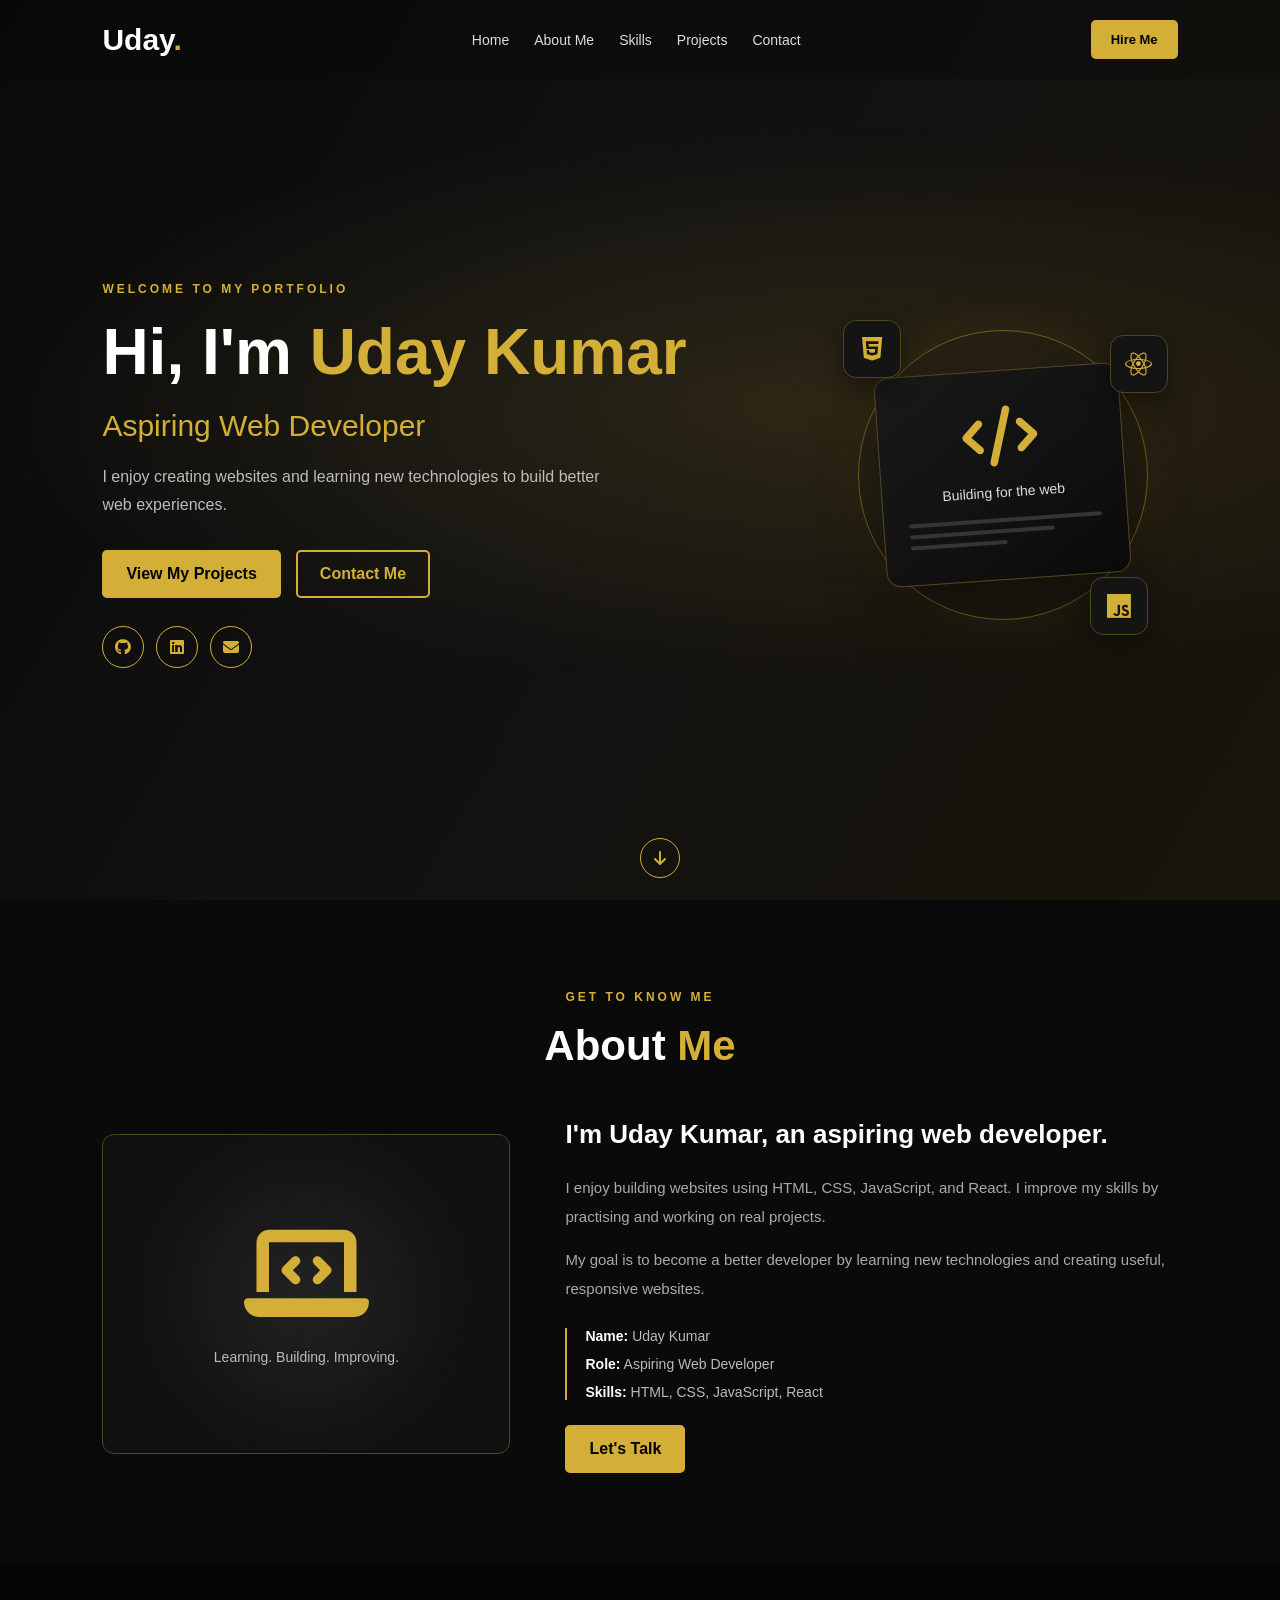
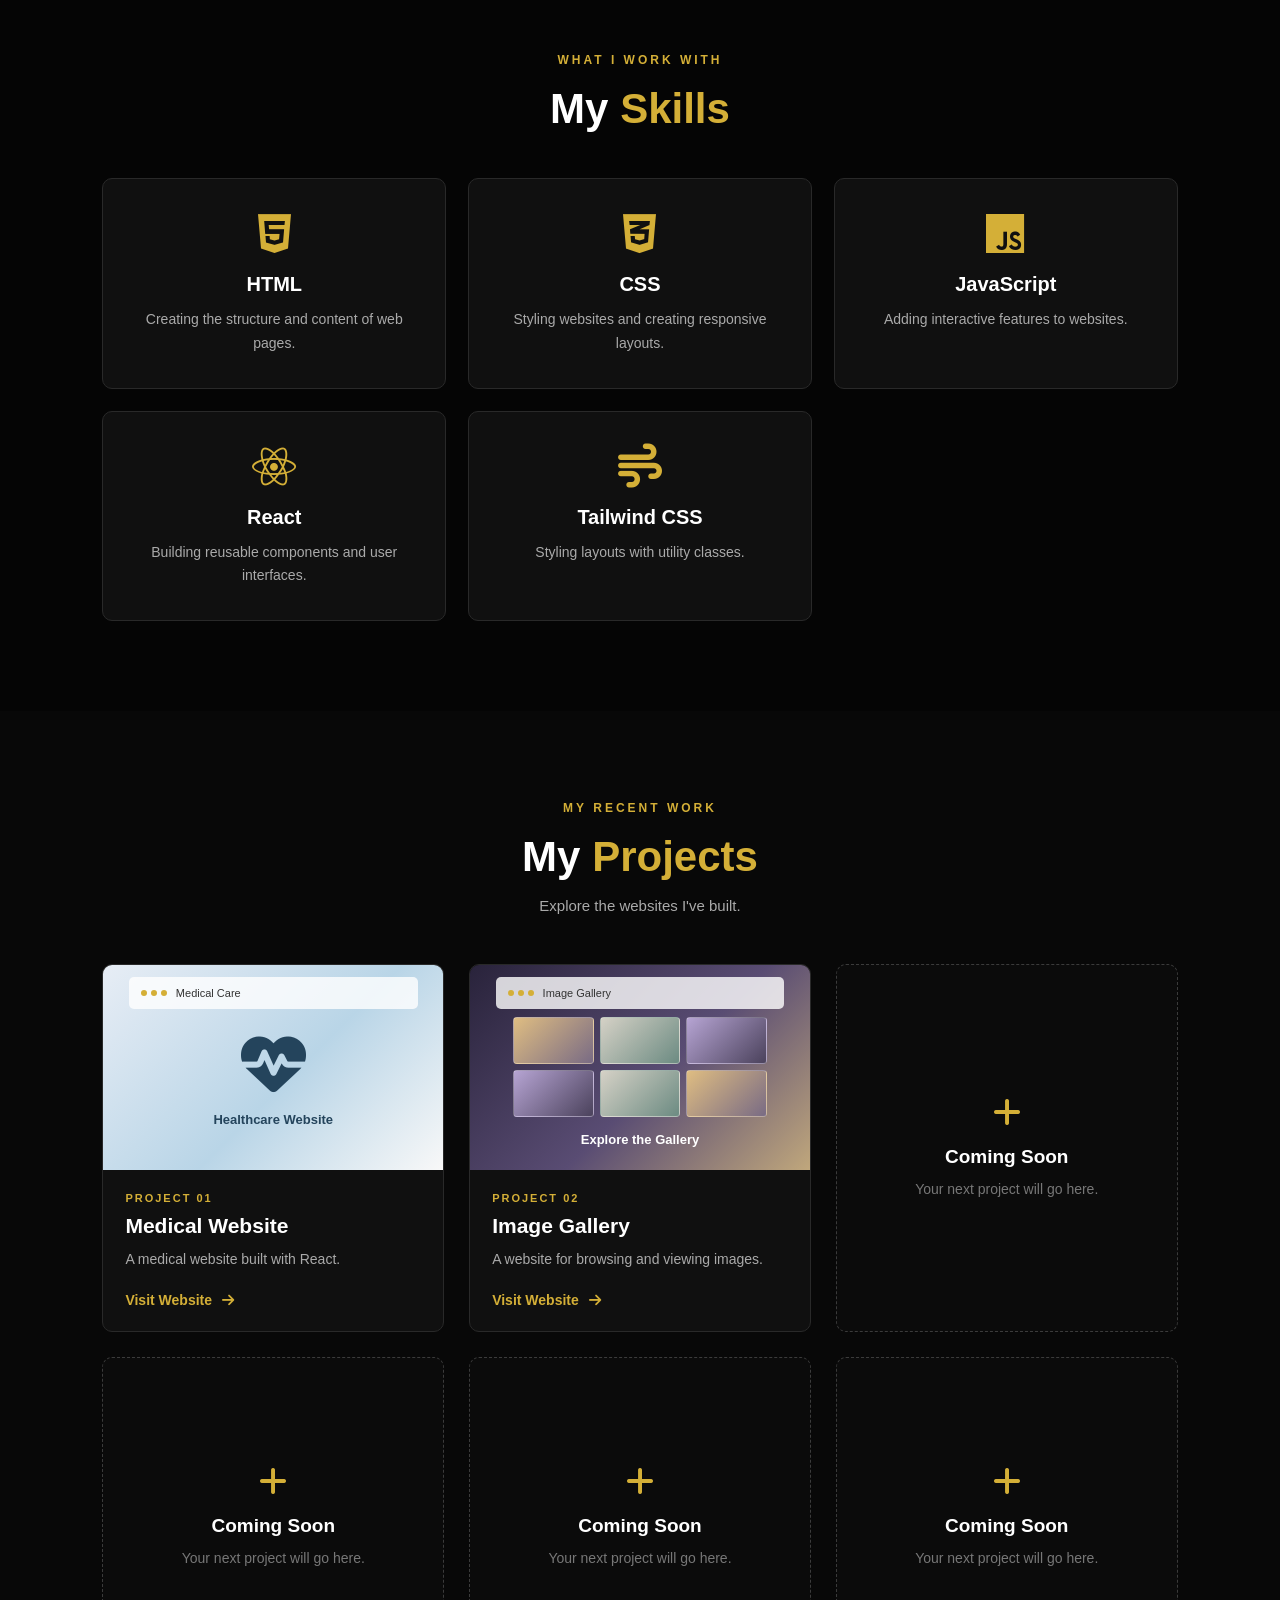
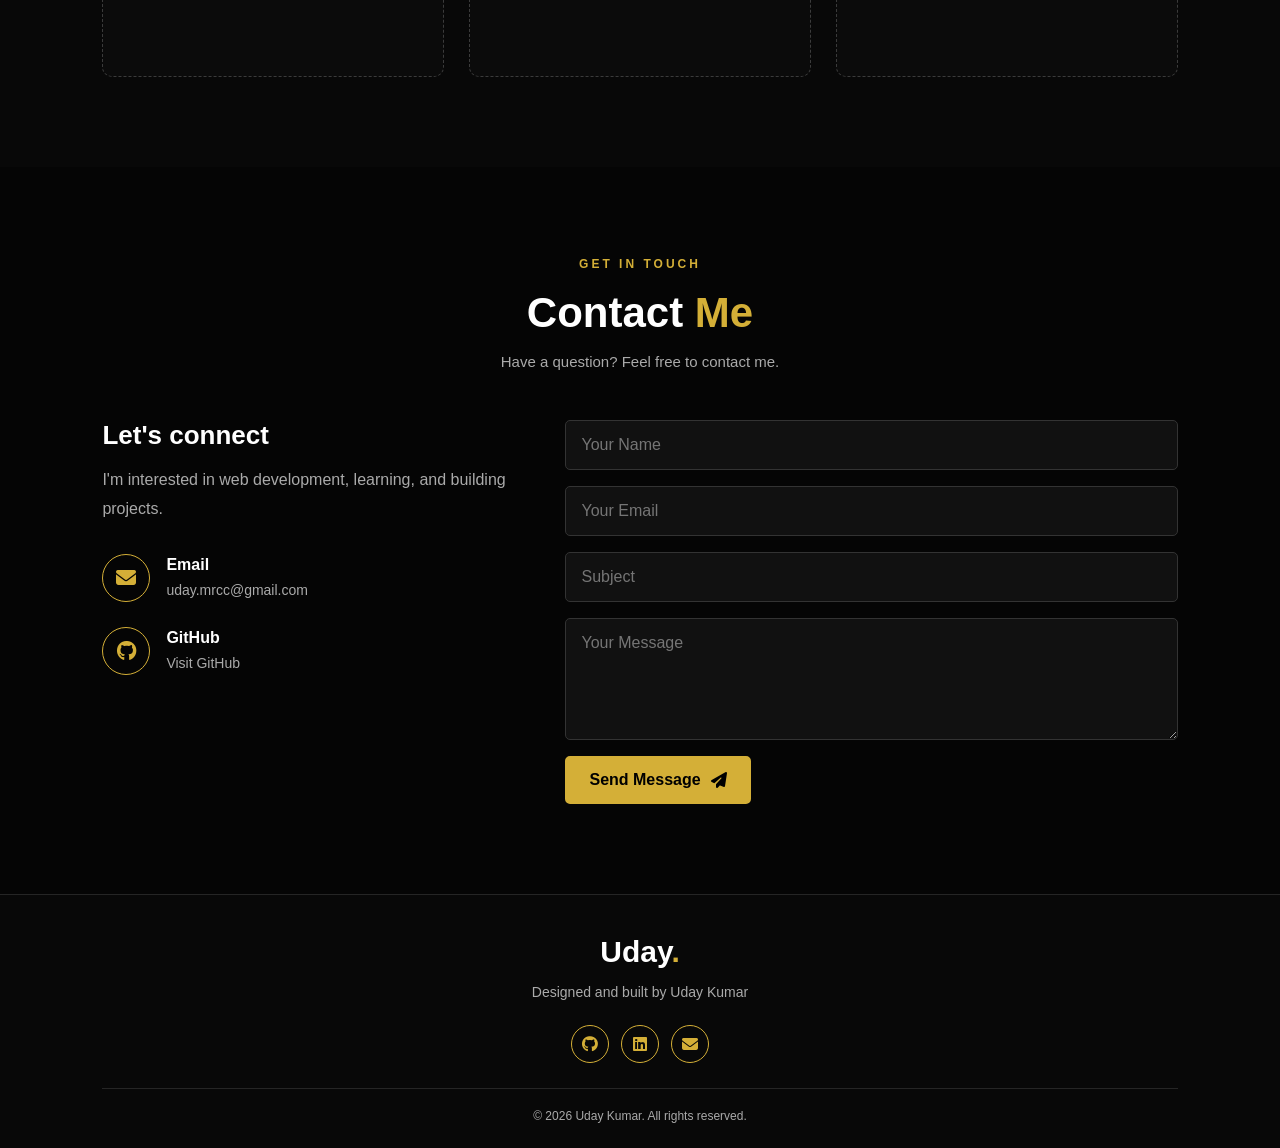
<file: index.html>
<!DOCTYPE html>
<html lang="en">
<head>
    <meta charset="UTF-8">
    <meta name="viewport" content="width=device-width, initial-scale=1.0">
    <title>Uday Kumar | Portfolio</title>
    <link rel="stylesheet" href="./style.css">
    <link rel="stylesheet" href="https://cdnjs.cloudflare.com/ajax/libs/font-awesome/6.7.2/css/all.min.css">
</head>
<body>

    <header class="header" id="header">
        <a href="#home" class="logo">Uday<span>.</span></a>

        <button class="menu-btn" id="menu-btn" aria-label="Open menu">
            <i class="fa-solid fa-bars"></i>
        </button>

        <nav class="navbar" id="navbar">
            <a href="#home">Home</a>
            <a href="#about">About Me</a>
            <a href="#skills">Skills</a>
            <a href="#portfolio">Projects</a>
            <a href="#contact">Contact</a>
        </nav>

        <a href="#contact" class="header-btn">Hire Me</a>
    </header>

    <main>
        <section class="home" id="home">
            <div class="home-content">
                <p class="eyebrow">WELCOME TO MY PORTFOLIO</p>
                <h1>Hi, I'm <span>Uday Kumar</span></h1>
                <h2>Aspiring Web Developer</h2>
                <p class="home-description">
                    I enjoy creating websites and learning new technologies
                    to build better web experiences.
                </p>

                <div class="home-buttons">
                    <a href="#portfolio" class="btn">View My Projects</a>
                    <a href="#contact" class="btn btn-outline">Contact Me</a>
                </div>

                <div class="social-links">
                    <a href="https://github.com/" target="_blank" rel="noopener noreferrer" aria-label="GitHub">
                        <i class="fa-brands fa-github"></i>
                    </a>
                    <a href="https://www.linkedin.com/" target="_blank" rel="noopener noreferrer" aria-label="LinkedIn">
                        <i class="fa-brands fa-linkedin"></i>
                    </a>
                    <a href="mailto:uday.mrcc@gmail.com" aria-label="Email">
                        <i class="fa-solid fa-envelope"></i>
                    </a>
                </div>
            </div>

            <div class="home-art">
                <div class="art-circle"></div>
                <div class="art-card">
                    <i class="fa-solid fa-code"></i>
                    <span>Building for the web</span>
                    <div class="art-lines">
                        <span></span>
                        <span></span>
                        <span></span>
                    </div>
                </div>
                <div class="floating-icon icon-one"><i class="fa-brands fa-html5"></i></div>
                <div class="floating-icon icon-two"><i class="fa-brands fa-react"></i></div>
                <div class="floating-icon icon-three"><i class="fa-brands fa-js"></i></div>
            </div>

            <a href="#about" class="scroll-down" aria-label="Scroll to About">
                <i class="fa-solid fa-arrow-down"></i>
            </a>
        </section>

        <section class="section about" id="about">
            <div class="section-heading">
                <p class="eyebrow">GET TO KNOW ME</p>
                <h2>About <span>Me</span></h2>
            </div>

            <div class="about-content">
                <div class="about-art">
                    <i class="fa-solid fa-laptop-code"></i>
                    <span>Learning. Building. Improving.</span>
                </div>

                <div class="about-text">
                    <h3>I'm Uday Kumar, an aspiring web developer.</h3>
                    <p>
                        I enjoy building websites using HTML, CSS, JavaScript,
                        and React. I improve my skills by practising and working
                        on real projects.
                    </p>
                    <p>
                        My goal is to become a better developer by learning new
                        technologies and creating useful, responsive websites.
                    </p>

                    <div class="about-details">
                        <p><strong>Name:</strong> Uday Kumar</p>
                        <p><strong>Role:</strong> Aspiring Web Developer</p>
                        <p><strong>Skills:</strong> HTML, CSS, JavaScript, React</p>
                    </div>

                    <a href="#contact" class="btn">Let's Talk</a>
                </div>
            </div>
        </section>

        <section class="section skills" id="skills">
            <div class="section-heading">
                <p class="eyebrow">WHAT I WORK WITH</p>
                <h2>My <span>Skills</span></h2>
            </div>

            <div class="skills-container">
                <div class="skill">
                    <i class="fa-brands fa-html5"></i>
                    <h3>HTML</h3>
                    <p>Creating the structure and content of web pages.</p>
                </div>

                <div class="skill">
                    <i class="fa-brands fa-css3-alt"></i>
                    <h3>CSS</h3>
                    <p>Styling websites and creating responsive layouts.</p>
                </div>

                <div class="skill">
                    <i class="fa-brands fa-js"></i>
                    <h3>JavaScript</h3>
                    <p>Adding interactive features to websites.</p>
                </div>

                <div class="skill">
                    <i class="fa-brands fa-react"></i>
                    <h3>React</h3>
                    <p>Building reusable components and user interfaces.</p>
                </div>

                <div class="skill">
                    <i class="fa-solid fa-wind"></i>
                    <h3>Tailwind CSS</h3>
                    <p>Styling layouts with utility classes.</p>
                </div>
            </div>
        </section>

        <section class="section portfolio" id="portfolio">
            <div class="section-heading">
                <p class="eyebrow">MY RECENT WORK</p>
                <h2>My <span>Projects</span></h2>
                <p class="section-description">Explore the websites I've built.</p>
            </div>

            <div class="portfolio-container">
                <article class="portfolio-item">
                    <a class="project-preview medical-preview" href="https://react-medical-website1-p7cx0ruto-coder-156d.vercel.app/" target="_blank" rel="noopener noreferrer" aria-label="Open Medical Website">
                        <div class="preview-browser">
                            <div class="browser-dots"><span></span><span></span><span></span></div>
                            <span>Medical Care</span>
                        </div>
                        <i class="fa-solid fa-heart-pulse preview-main-icon"></i>
                        <span class="preview-caption">Healthcare Website</span>
                    </a>
                    <div class="project-info">
                        <p class="project-number">PROJECT 01</p>
                        <h3>Medical Website</h3>
                        <p>A medical website built with React.</p>
                        <a class="project-link" href="https://react-medical-website1-p7cx0ruto-coder-156d.vercel.app/" target="_blank" rel="noopener noreferrer">
                            Visit Website <i class="fa-solid fa-arrow-right"></i>
                        </a>
                    </div>
                </article>

                <article class="portfolio-item">
                    <a class="project-preview gallery-preview" href="https://gallery-806gg83qe-coder-156d.vercel.app/" target="_blank" rel="noopener noreferrer" aria-label="Open Image Gallery">
                        <div class="preview-browser">
                            <div class="browser-dots"><span></span><span></span><span></span></div>
                            <span>Image Gallery</span>
                        </div>
                        <div class="gallery-mini">
                            <span></span><span></span><span></span>
                            <span></span><span></span><span></span>
                        </div>
                        <span class="preview-caption">Explore the Gallery</span>
                    </a>
                    <div class="project-info">
                        <p class="project-number">PROJECT 02</p>
                        <h3>Image Gallery</h3>
                        <p>A website for browsing and viewing images.</p>
                        <a class="project-link" href="https://gallery-806gg83qe-coder-156d.vercel.app/" target="_blank" rel="noopener noreferrer">
                            Visit Website <i class="fa-solid fa-arrow-right"></i>
                        </a>
                    </div>
                </article>

                <article class="portfolio-item empty-project">
                    <div class="empty-project-content">
                        <i class="fa-solid fa-plus"></i>
                        <h3>Coming Soon</h3>
                        <p>Your next project will go here.</p>
                    </div>
                </article>

                <article class="portfolio-item empty-project">
                    <div class="empty-project-content">
                        <i class="fa-solid fa-plus"></i>
                        <h3>Coming Soon</h3>
                        <p>Your next project will go here.</p>
                    </div>
                </article>

                <article class="portfolio-item empty-project">
                    <div class="empty-project-content">
                        <i class="fa-solid fa-plus"></i>
                        <h3>Coming Soon</h3>
                        <p>Your next project will go here.</p>
                    </div>
                </article>

                <article class="portfolio-item empty-project">
                    <div class="empty-project-content">
                        <i class="fa-solid fa-plus"></i>
                        <h3>Coming Soon</h3>
                        <p>Your next project will go here.</p>
                    </div>
                </article>
            </div>
        </section>

        <section class="section contact" id="contact">
            <div class="section-heading">
                <p class="eyebrow">GET IN TOUCH</p>
                <h2>Contact <span>Me</span></h2>
                <p class="section-description">Have a question? Feel free to contact me.</p>
            </div>

            <div class="contact-container">
                <div class="contact-info">
                    <h3>Let's connect</h3>
                    <p>I'm interested in web development, learning, and building projects.</p>

                    <div class="contact-detail">
                        <i class="fa-solid fa-envelope"></i>
                        <div>
                            <h4>Email</h4>
                            <a href="mailto:uday.mrcc@gmail.com">uday.mrcc@gmail.com</a>
                        </div>
                    </div>

                    <div class="contact-detail">
                        <i class="fa-brands fa-github"></i>
                        <div>
                            <h4>GitHub</h4>
                            <a href="https://github.com/" target="_blank" rel="noopener noreferrer">Visit GitHub</a>
                        </div>
                    </div>
                </div>

                <form class="contact-form" action="mailto:uday.mrcc@gmail.com" method="post" enctype="text/plain">
                    <input type="text" name="name" placeholder="Your Name" required>
                    <input type="email" name="email" placeholder="Your Email" required>
                    <input type="text" name="subject" placeholder="Subject" required>
                    <textarea name="message" rows="5" placeholder="Your Message" required></textarea>
                    <button class="btn" type="submit">Send Message <i class="fa-solid fa-paper-plane"></i></button>
                </form>
            </div>
        </section>
    </main>

    <footer class="footer">
        <a href="#home" class="logo">Uday<span>.</span></a>
        <p>Designed and built by Uday Kumar</p>

        <div class="footer-socials">
            <a href="https://github.com/" target="_blank" rel="noopener noreferrer" aria-label="GitHub"><i class="fa-brands fa-github"></i></a>
            <a href="https://www.linkedin.com/" target="_blank" rel="noopener noreferrer" aria-label="LinkedIn"><i class="fa-brands fa-linkedin"></i></a>
            <a href="mailto:uday.mrcc@gmail.com" aria-label="Email"><i class="fa-solid fa-envelope"></i></a>
        </div>

        <p class="copyright">© 2026 Uday Kumar. All rights reserved.</p>
    </footer>

    <button class="back-to-top" id="back-to-top" aria-label="Back to top">
        <i class="fa-solid fa-arrow-up"></i>
    </button>

    <script>
        const header = document.getElementById("header");
        const menuBtn = document.getElementById("menu-btn");
        const navbar = document.getElementById("navbar");
        const backToTop = document.getElementById("back-to-top");

        window.addEventListener("scroll", function () {
            header.classList.toggle("scrolled", window.scrollY > 40);
            backToTop.classList.toggle("show", window.scrollY > 250);
        });

        menuBtn.addEventListener("click", function () {
            navbar.classList.toggle("active");
            const isOpen = navbar.classList.contains("active");
            menuBtn.innerHTML = isOpen
                ? '<i class="fa-solid fa-xmark"></i>'
                : '<i class="fa-solid fa-bars"></i>';
            menuBtn.setAttribute("aria-label", isOpen ? "Close menu" : "Open menu");
        });

        navbar.querySelectorAll("a").forEach(function (link) {
            link.addEventListener("click", function () {
                navbar.classList.remove("active");
                menuBtn.innerHTML = '<i class="fa-solid fa-bars"></i>';
                menuBtn.setAttribute("aria-label", "Open menu");
            });
        });

        backToTop.addEventListener("click", function () {
            window.scrollTo({ top: 0, behavior: "smooth" });
        });
    </script>

</body>
</html>
</file>
<file: style.css>
* {
    margin: 0;
    padding: 0;
    box-sizing: border-box;
}

html {
    scroll-behavior: smooth;
    scroll-padding-top: 90px;
}

body {
    font-family: Arial, Helvetica, sans-serif;
    background: #050505;
    color: #fff;
    overflow-x: hidden;
}

a {
    color: inherit;
}

button,
input,
textarea {
    font: inherit;
}

.header {
    width: 100%;
    padding: 20px 8%;
    display: flex;
    align-items: center;
    justify-content: space-between;
    gap: 25px;
    position: fixed;
    top: 0;
    left: 0;
    z-index: 1000;
    background: rgba(5, 5, 5, 0.25);
    transition: 0.3s ease;
}

.header.scrolled {
    padding-top: 14px;
    padding-bottom: 14px;
    background: rgba(5, 5, 5, 0.97);
    box-shadow: 0 4px 20px rgba(0, 0, 0, 0.35);
}

.logo {
    color: #fff;
    font-size: 30px;
    font-weight: bold;
    text-decoration: none;
}

.logo span {
    color: #d4af37;
}

.navbar {
    display: flex;
    align-items: center;
    gap: 25px;
}

.navbar a {
    color: #ddd;
    font-size: 14px;
    text-decoration: none;
    transition: 0.3s;
}

.navbar a:hover {
    color: #d4af37;
}

.header-btn {
    padding: 12px 20px;
    border-radius: 5px;
    background: #d4af37;
    color: #000;
    font-size: 13px;
    font-weight: bold;
    text-decoration: none;
    transition: 0.3s;
}

.header-btn:hover {
    background: #fff;
}

.menu-btn {
    display: none;
    border: 0;
    background: transparent;
    color: #d4af37;
    font-size: 25px;
    cursor: pointer;
}

.home {
    min-height: 100vh;
    padding: 130px 8% 80px;
    display: flex;
    align-items: center;
    justify-content: space-between;
    gap: 45px;
    position: relative;
    isolation: isolate;
    overflow: hidden;
    background:
        radial-gradient(ellipse at 75% 45%, rgba(212, 175, 55, 0.13), transparent 40%),
        linear-gradient(120deg, #050505, #111 60%, #19150b);
    background-size: 150% 100%;
    animation: moveBackground 0.5s ease forwards;
}

@keyframes moveBackground {
    from {
        background-position: left center;
    }

    to {
        background-position: right center;
    }
}

.home-content {
    max-width: 620px;
    animation: fadeUp 0.8s ease both;
}

.eyebrow {
    margin-bottom: 18px;
    color: #d4af37;
    font-size: 12px;
    font-weight: bold;
    letter-spacing: 3px;
}

.home-content h1 {
    margin-bottom: 18px;
    font-size: clamp(38px, 5vw, 64px);
    line-height: 1.2;
}

.home-content h1 span,
.section-heading h2 span {
    color: #d4af37;
}

.home-content h2 {
    margin-bottom: 20px;
    color: #d4af37;
    font-size: clamp(21px, 3vw, 30px);
    font-weight: normal;
}

.home-description {
    max-width: 520px;
    color: #bcbcbc;
    font-size: 16px;
    line-height: 1.8;
}

.home-buttons {
    display: flex;
    flex-wrap: wrap;
    gap: 15px;
    margin-top: 30px;
}

.btn {
    display: inline-flex;
    align-items: center;
    justify-content: center;
    gap: 10px;
    padding: 13px 22px;
    border: 2px solid #d4af37;
    border-radius: 5px;
    background: #d4af37;
    color: #000;
    font-weight: bold;
    text-decoration: none;
    cursor: pointer;
    transition: 0.3s;
}

.btn:hover {
    background: transparent;
    color: #d4af37;
    transform: translateY(-3px);
}

.btn-outline {
    background: transparent;
    color: #d4af37;
}

.btn-outline:hover {
    background: #d4af37;
    color: #000;
}

.social-links,
.footer-socials {
    display: flex;
    gap: 12px;
    margin-top: 28px;
}

.social-links a,
.footer-socials a {
    width: 42px;
    height: 42px;
    display: flex;
    align-items: center;
    justify-content: center;
    border: 1px solid #d4af37;
    border-radius: 50%;
    color: #d4af37;
    text-decoration: none;
    transition: 0.3s;
}

.social-links a:hover,
.footer-socials a:hover {
    background: #d4af37;
    color: #000;
    transform: translateY(-4px);
}

.home-art {
    width: 350px;
    height: 350px;
    position: relative;
    flex-shrink: 0;
    display: flex;
    align-items: center;
    justify-content: center;
    animation: fadeUp 1s ease both;
}

.art-circle {
    position: absolute;
    width: 290px;
    height: 290px;
    border: 1px solid rgba(212, 175, 55, 0.45);
    border-radius: 50%;
    box-shadow: 0 0 60px rgba(212, 175, 55, 0.08);
}

.art-card {
    width: 245px;
    min-height: 210px;
    position: relative;
    z-index: 1;
    padding: 35px 25px;
    display: flex;
    flex-direction: column;
    align-items: center;
    justify-content: center;
    gap: 18px;
    border: 1px solid #514522;
    border-radius: 15px;
    background: linear-gradient(145deg, #191919, #0b0b0b);
    box-shadow: 0 20px 60px rgba(0, 0, 0, 0.4);
    transform: rotate(-4deg);
}

.art-card > i {
    color: #d4af37;
    font-size: 60px;
}

.art-card > span {
    color: #ddd;
    font-size: 14px;
}

.art-lines {
    width: 100%;
    display: flex;
    flex-direction: column;
    gap: 7px;
}

.art-lines span {
    height: 4px;
    border-radius: 10px;
    background: #353535;
}

.art-lines span:nth-child(2) {
    width: 75%;
}

.art-lines span:nth-child(3) {
    width: 50%;
}

.floating-icon {
    width: 58px;
    height: 58px;
    position: absolute;
    z-index: 2;
    display: flex;
    align-items: center;
    justify-content: center;
    border: 1px solid #514522;
    border-radius: 13px;
    background: #141414;
    color: #d4af37;
    font-size: 27px;
    box-shadow: 0 8px 25px rgba(0, 0, 0, 0.4);
}

.icon-one {
    top: 20px;
    left: 15px;
}

.icon-two {
    top: 35px;
    right: 10px;
}

.icon-three {
    right: 30px;
    bottom: 15px;
}

.scroll-down {
    width: 40px;
    height: 40px;
    position: absolute;
    bottom: 22px;
    left: 50%;
    display: flex;
    align-items: center;
    justify-content: center;
    border: 1px solid #d4af37;
    border-radius: 50%;
    color: #d4af37;
    text-decoration: none;
    animation: float 1.5s infinite;
}

.section {
    padding: 90px 8%;
}

.section-heading {
    margin-bottom: 45px;
    text-align: center;
}

.section-heading h2 {
    margin-bottom: 12px;
    font-size: clamp(32px, 4vw, 42px);
}

.section-description {
    margin-top: 12px;
    color: #aaa;
    font-size: 15px;
    line-height: 1.7;
}

.about {
    background: #0a0a0a;
}

.about-content {
    display: grid;
    grid-template-columns: 0.8fr 1.2fr;
    align-items: center;
    gap: 55px;
}

.about-art {
    min-height: 320px;
    padding: 30px;
    display: flex;
    flex-direction: column;
    align-items: center;
    justify-content: center;
    gap: 25px;
    border: 1px solid #514522;
    border-radius: 12px;
    background: radial-gradient(circle, #222 0%, #101010 70%);
}

.about-art i {
    color: #d4af37;
    font-size: 100px;
}

.about-art span {
    color: #bbb;
    text-align: center;
    font-size: 14px;
}

.about-text h3 {
    margin-bottom: 20px;
    font-size: 26px;
    line-height: 1.5;
}

.about-text > p {
    margin-bottom: 15px;
    color: #aaa;
    font-size: 15px;
    line-height: 1.9;
}

.about-details {
    margin: 25px 0;
    padding-left: 18px;
    border-left: 2px solid #d4af37;
}

.about-details p {
    margin-bottom: 12px;
    color: #bbb;
    font-size: 14px;
}

.about-details strong {
    color: #fff;
}

.skills-container {
    display: grid;
    grid-template-columns: repeat(3, minmax(0, 1fr));
    gap: 22px;
}

.skill {
    padding: 32px 22px;
    border: 1px solid #292929;
    border-radius: 10px;
    background: #101010;
    text-align: center;
    transition: 0.3s;
}

.skill:hover {
    transform: translateY(-6px);
    border-color: #d4af37;
}

.skill i {
    margin-bottom: 18px;
    color: #d4af37;
    font-size: 44px;
}

.skill h3 {
    margin-bottom: 12px;
    font-size: 20px;
}

.skill p {
    color: #aaa;
    font-size: 14px;
    line-height: 1.7;
}

.portfolio {
    background: #080808;
}

.portfolio-container {
    display: grid;
    grid-template-columns: repeat(3, minmax(0, 1fr));
    gap: 25px;
}

.portfolio-item {
    min-width: 0;
    overflow: hidden;
    border: 1px solid #292929;
    border-radius: 10px;
    background: #101010;
    transition: 0.3s;
}

.portfolio-item:hover {
    transform: translateY(-5px);
    border-color: #d4af37;
}

.project-preview {
    height: 205px;
    position: relative;
    overflow: hidden;
    display: flex;
    flex-direction: column;
    align-items: center;
    justify-content: center;
    gap: 15px;
    text-decoration: none;
}

.medical-preview {
    background: linear-gradient(135deg, #e7edf5, #b9d5e7 55%, #f8f8f8);
    color: #24445c;
}

.gallery-preview {
    background: linear-gradient(135deg, #29233b, #594c73 55%, #c0a77c);
    color: #fff;
}

.preview-browser {
    width: 85%;
    padding: 10px 12px;
    position: absolute;
    top: 12px;
    display: flex;
    align-items: center;
    gap: 9px;
    border-radius: 5px;
    background: rgba(255, 255, 255, 0.8);
    color: #333;
    font-size: 11px;
}

.browser-dots {
    display: flex;
    gap: 4px;
}

.browser-dots span {
    width: 6px;
    height: 6px;
    border-radius: 50%;
    background: #d4af37;
}

.preview-main-icon {
    margin-top: 25px;
    font-size: 65px;
}

.preview-caption {
    font-size: 13px;
    font-weight: bold;
}

.gallery-mini {
    width: 75%;
    height: 100px;
    margin-top: 30px;
    display: grid;
    grid-template-columns: repeat(3, 1fr);
    grid-template-rows: repeat(2, 1fr);
    gap: 6px;
}

.gallery-mini span {
    border: 1px solid rgba(255, 255, 255, 0.25);
    border-radius: 4px;
    background: linear-gradient(135deg, #dfbd82, #796b84);
}

.gallery-mini span:nth-child(2),
.gallery-mini span:nth-child(5) {
    background: linear-gradient(135deg, #d5d1c6, #6c8b82);
}

.gallery-mini span:nth-child(3),
.gallery-mini span:nth-child(4) {
    background: linear-gradient(135deg, #b6a4d3, #4b425c);
}

.project-info {
    padding: 22px;
}

.project-number {
    margin-bottom: 10px;
    color: #d4af37;
    font-size: 11px;
    font-weight: bold;
    letter-spacing: 2px;
}

.project-info h3 {
    margin-bottom: 10px;
    font-size: 21px;
}

.project-info > p:not(.project-number) {
    margin-bottom: 20px;
    color: #aaa;
    font-size: 14px;
    line-height: 1.7;
}

.project-link {
    display: inline-flex;
    align-items: center;
    gap: 10px;
    color: #d4af37;
    font-size: 14px;
    font-weight: bold;
    text-decoration: none;
}

.project-link:hover {
    color: #fff;
}

.project-link i {
    transition: 0.3s;
}

.project-link:hover i {
    transform: translateX(5px);
}

.empty-project {
    min-height: 320px;
    display: flex;
    align-items: center;
    justify-content: center;
    border-style: dashed;
    border-color: #3b3b3b;
    background: #0b0b0b;
}

.empty-project-content {
    padding: 25px;
    text-align: center;
}

.empty-project-content i {
    margin-bottom: 18px;
    color: #d4af37;
    font-size: 32px;
}

.empty-project-content h3 {
    margin-bottom: 10px;
    font-size: 19px;
}

.empty-project-content p {
    color: #777;
    font-size: 14px;
    line-height: 1.6;
}

.contact-container {
    display: grid;
    grid-template-columns: 0.8fr 1.2fr;
    gap: 55px;
}

.contact-info h3 {
    margin-bottom: 15px;
    font-size: 26px;
}

.contact-info > p {
    margin-bottom: 30px;
    color: #aaa;
    line-height: 1.8;
}

.contact-detail {
    display: flex;
    align-items: center;
    gap: 16px;
    margin-bottom: 25px;
}

.contact-detail > i {
    width: 48px;
    height: 48px;
    flex-shrink: 0;
    display: flex;
    align-items: center;
    justify-content: center;
    border: 1px solid #d4af37;
    border-radius: 50%;
    color: #d4af37;
    font-size: 20px;
}

.contact-detail h4 {
    margin-bottom: 7px;
}

.contact-detail a {
    color: #aaa;
    font-size: 14px;
    text-decoration: none;
    overflow-wrap: anywhere;
}

.contact-detail a:hover {
    color: #d4af37;
}

.contact-form {
    display: flex;
    flex-direction: column;
    gap: 16px;
}

.contact-form input,
.contact-form textarea {
    width: 100%;
    padding: 15px;
    border: 1px solid #333;
    border-radius: 5px;
    outline: none;
    background: #111;
    color: #fff;
    transition: 0.3s;
}

.contact-form input:focus,
.contact-form textarea:focus {
    border-color: #d4af37;
}

.contact-form textarea {
    resize: vertical;
}

.contact-form .btn {
    align-self: flex-start;
}

.footer {
    padding: 40px 8% 25px;
    border-top: 1px solid #252525;
    background: #080808;
    text-align: center;
}

.footer > p {
    margin-top: 15px;
    color: #aaa;
    font-size: 14px;
}

.footer-socials {
    justify-content: center;
    margin: 25px 0;
}

.footer-socials a {
    width: 38px;
    height: 38px;
}

.footer .copyright {
    margin-top: 20px;
    padding-top: 20px;
    border-top: 1px solid #252525;
    font-size: 12px;
}

.back-to-top {
    width: 45px;
    height: 45px;
    position: fixed;
    right: 22px;
    bottom: 22px;
    z-index: 900;
    display: flex;
    align-items: center;
    justify-content: center;
    border: 0;
    border-radius: 5px;
    background: #d4af37;
    color: #000;
    font-size: 18px;
    cursor: pointer;
    opacity: 0;
    visibility: hidden;
    transform: translateY(10px);
    transition: 0.3s;
}

.back-to-top.show {
    opacity: 1;
    visibility: visible;
    transform: translateY(0);
}

@keyframes fadeUp {
    from {
        opacity: 0;
        transform: translateY(25px);
    }

    to {
        opacity: 1;
        transform: translateY(0);
    }
}

@keyframes float {
    0%, 100% {
        transform: translate(-50%, 0);
    }

    50% {
        transform: translate(-50%, -8px);
    }
}

@media (max-width: 1000px) {
    .header {
        padding-left: 5%;
        padding-right: 5%;
    }

    .navbar {
        gap: 15px;
    }

    .home {
        padding-left: 5%;
        padding-right: 5%;
    }

    .home-art {
        width: 290px;
        height: 310px;
    }

    .art-circle {
        width: 250px;
        height: 250px;
    }

    .art-card {
        width: 210px;
    }

    .section {
        padding-left: 5%;
        padding-right: 5%;
    }

    .portfolio-container {
        grid-template-columns: repeat(2, minmax(0, 1fr));
    }
}

@media (max-width: 760px) {
    .header {
        padding: 16px 5%;
    }

    .logo {
        font-size: 26px;
    }

    .menu-btn {
        display: block;
        margin-left: auto;
    }

    .header-btn {
        display: none;
    }

    .navbar {
        position: absolute;
        top: 100%;
        left: 0;
        width: 100%;
        display: none;
        flex-direction: column;
        align-items: stretch;
        gap: 0;
        padding: 10px 5% 20px;
        border-top: 1px solid #292929;
        background: #080808;
    }

    .navbar.active {
        display: flex;
    }

    .navbar a {
        padding: 14px 0;
        border-bottom: 1px solid #222;
    }

    .home {
        flex-direction: column-reverse;
        justify-content: center;
        gap: 25px;
        padding-top: 110px;
        padding-bottom: 90px;
        text-align: center;
    }

    .home-content {
        width: 100%;
    }

    .home-description {
        margin: 0 auto;
    }

    .home-buttons,
    .social-links {
        justify-content: center;
    }

    .home-art {
        width: 240px;
        height: 235px;
    }

    .art-circle {
        width: 210px;
        height: 210px;
    }

    .art-card {
        width: 175px;
        min-height: 155px;
        padding: 20px;
        gap: 10px;
    }

    .art-card > i {
        font-size: 42px;
    }

    .art-card > span {
        font-size: 12px;
    }

    .floating-icon {
        width: 43px;
        height: 43px;
        font-size: 20px;
    }

    .icon-one {
        top: 5px;
        left: 0;
    }

    .icon-two {
        top: 10px;
        right: 0;
    }

    .icon-three {
        right: 10px;
        bottom: 0;
    }

    .about-content,
    .contact-container {
        grid-template-columns: 1fr;
        gap: 35px;
    }

    .about-art {
        min-height: 240px;
    }

    .about-art i {
        font-size: 75px;
    }

    .about-text h3 {
        font-size: 23px;
    }

    .skills-container {
        grid-template-columns: repeat(2, minmax(0, 1fr));
    }
}

@media (max-width: 500px) {
    .section {
        padding: 65px 5%;
    }

    .home-content h1 {
        font-size: 36px;
    }

    .home-content h2 {
        font-size: 22px;
    }

    .home-description {
        font-size: 14px;
    }

    .home-buttons {
        flex-direction: column;
        align-items: center;
    }

    .home-buttons .btn {
        width: 100%;
        max-width: 260px;
    }

    .skills-container,
    .portfolio-container {
        grid-template-columns: 1fr;
    }

    .skill {
        padding: 28px 20px;
    }

    .project-preview {
        height: 200px;
    }

    .empty-project {
        min-height: 220px;
    }

    .contact-form .btn {
        width: 100%;
    }

    .back-to-top {
        right: 14px;
        bottom: 14px;
    }
}

@media (prefers-reduced-motion: reduce) {
    *,
    *::before,
    *::after {
        scroll-behavior: auto !important;
        animation: none !important;
        transition: none !important;
    }
}
</file>
